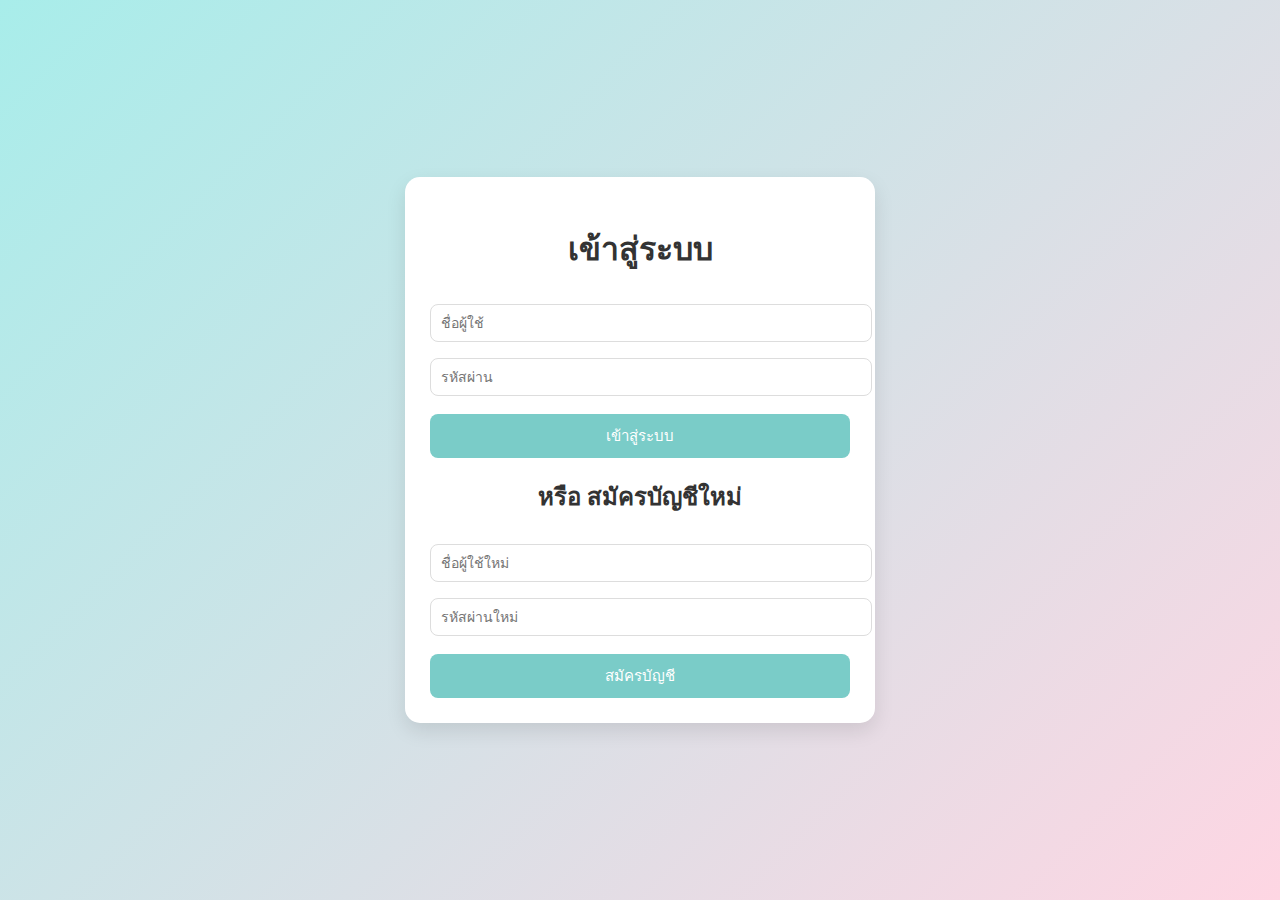
<file: money-manager/index.html>
<!DOCTYPE html>
<html lang="th">
<head>
  <meta charset="UTF-8">
  <title>เข้าสู่ระบบ - เว็บออมเงิน</title>
  <link rel="stylesheet" href="style.css">
</head>
<body>
<div class="container">
  <h1>เข้าสู่ระบบ</h1>
  <input type="text" id="loginUser" placeholder="ชื่อผู้ใช้">
  <input type="password" id="loginPass" placeholder="รหัสผ่าน">
  <button onclick="login()">เข้าสู่ระบบ</button>

  <h2>หรือ สมัครบัญชีใหม่</h2>
  <input type="text" id="regUser" placeholder="ชื่อผู้ใช้ใหม่">
  <input type="password" id="regPass" placeholder="รหัสผ่านใหม่">
  <button onclick="register()">สมัครบัญชี</button>
</div>
<script src="script.js"></script>
</body>
</html>
</file>
<file: money-manager/style.css>
/* ฟอนต์และพื้นหลัง */
body {
  font-family: 'Segoe UI', Tahoma, Geneva, Verdana, sans-serif;
  background: linear-gradient(135deg, #a8edea, #fed6e3);
  min-height: 100vh;
  margin: 0;
  display: flex;
  align-items: center;
  justify-content: center;
}

/* กล่องหลัก */
.container {
  max-width: 420px;
  width: 100%;
  background: #fff;
  padding: 25px;
  border-radius: 15px;
  box-shadow: 0 8px 20px rgba(0,0,0,0.1);
  animation: fadeIn 0.5s ease-in-out;
}

/* หัวข้อ */
h1, h2, h3 {
  text-align: center;
  color: #333;
}

/* ช่องกรอกข้อมูล */
input, select {
  width: 100%;
  padding: 10px;
  margin: 8px 0;
  border: 1px solid #ddd;
  border-radius: 8px;
  font-size: 14px;
  transition: all 0.2s ease;
}
input:focus, select:focus {
  outline: none;
  border-color: #7accc8;
  box-shadow: 0 0 5px rgba(122, 204, 200, 0.5);
}

/* ปุ่ม */
button {
  width: 100%;
  padding: 10px;
  margin-top: 10px;
  background: #7accc8;
  border: none;
  color: #fff;
  border-radius: 8px;
  font-size: 15px;
  cursor: pointer;
  transition: background 0.3s ease;
}
button:hover {
  background: #5ab3af;
}

/* รายการประวัติ */
.history {
  margin-top: 20px;
}
.history ul {
  list-style: none;
  padding: 0;
}
.history li {
  background: #f9f9f9;
  margin-bottom: 8px;
  padding: 8px 10px;
  border-radius: 6px;
  font-size: 14px;
}
.income { color: #2e8b57; font-weight: bold; }
.expense { color: #d9534f; font-weight: bold; }

/* ลิงก์ออกจากระบบ */
a {
  color: #5ab3af;
  text-decoration: none;
}
a:hover {
  text-decoration: underline;
}

/* เอฟเฟกต์เข้ามาแบบนุ่มนวล */
@keyframes fadeIn {
  from { opacity: 0; transform: translateY(10px); }
  to { opacity: 1; transform: translateY(0); }
}
</file>
